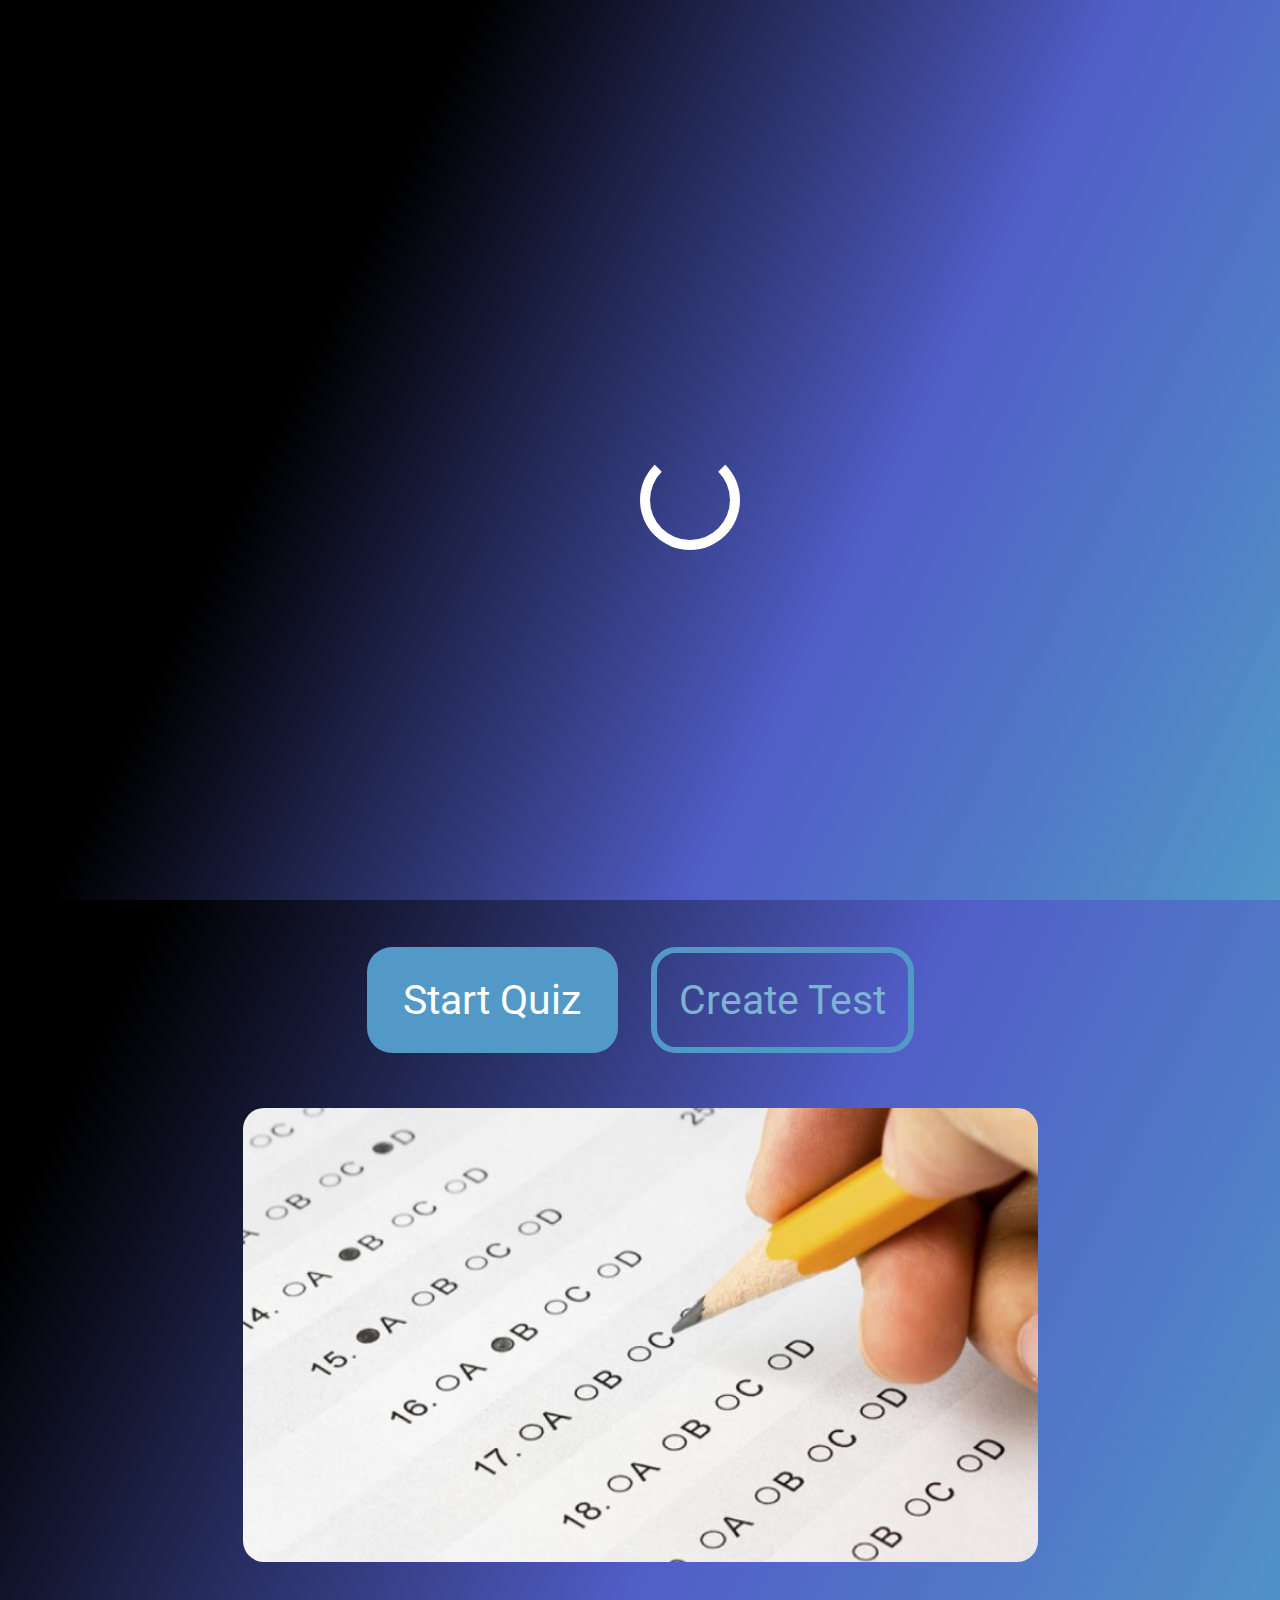
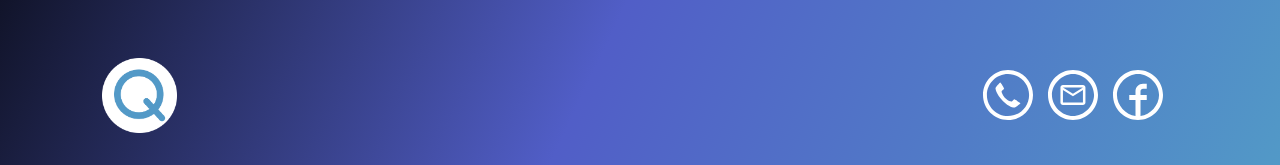
<file: index.html>
<!DOCTYPE html>
<html lang="en">
  <head>
    <meta charset="UTF-8" />
    <meta http-equiv="X-UA-Compatible" content="IE=edge" />
    <meta name="viewport" content="width=device-width, initial-scale=1.0" />
    <link rel="stylesheet" href="./css/style.css" />
    <link rel="shortcut icon" href="./images/logo.png" type="image/png" />
    <script defer src="./js/index.js"></script>
    <title>Luka's Quizzes</title>
  </head>
  <body>
    <header>
      <div class="center">
        <h1>
          <a href="index.html"
            ><img src="./images/logo.png" alt="Luka's Quizzes"
          /></a>
          <a href="index.html">luka's Quizzes</a>
        </h1>
        <div class="authorization">
          <button class="primary_button_link" data-login-btn>login</button>
          <button class="primary_button_link" data-sign-up-btn>sign up</button>
          <button data-profile-btn class="">profile</button>
          <div class="dropdown_menu">
            <ul>
              <li><a href="./pages/profile.html">profile</a></li>
              <li><a href="./pages/history.html">history</a></li>
              <li><button data-logout-btn>logout</button></li>
            </ul>
          </div>
        </div>
      </div>
      <dialog data-logout-dialog>
        <div class="wrapper">
          <h2>Are you sure you want to log out?</h2>
          <button data-confirm-logout class="primary_button_link">yes</button>
          <button data-cancel-logout class="secondary_button_link">no</button>
        </div>
      </dialog>
      <div data-auth-modal-container class="modal_container inactive">
        <div data-authorization-modal>
          <form data-sign-up-form class="inactive" method="get">
            <fieldset>
              <legend>sign up</legend>
              <label for="sign_up_username">enter username</label>
              <label for="sign_up_password">enter password</label>
              <label for="sign_up_repeat_password">repeat password</label>
              <input
                class="primary_input_field"
                type="text"
                id="sign_up_username"
                name="username"
                placeholder="enter Username"
                autocomplete="off"
              />
              <input
                required
                class="primary_input_field"
                type="password"
                id="sign_up_password"
                name="password"
                placeholder="enter Password"
                autocomplete="off"
              />
              <input
                required
                class="primary_input_field"
                type="password"
                id="sign_up_repeat_password"
                name="repeat_password"
                placeholder="repeat Password"
                autocomplete="off"
              />
              <div class="form__btns">
                <input
                  type="submit"
                  class="primary_button_link"
                  value="sign Up"
                />
                <div>
                  <p>already Have an account?</p>
                  <button data-to-login-btn>login</button>
                </div>
              </div>
            </fieldset>
          </form>
          <form data-login-form class="inactive" method="get">
            <fieldset>
              <legend>login</legend>
              <label for="login_username">enter username</label>
              <label for="login_password">enter password</label>
              <input
                class="primary_input_field"
                type="text"
                id="login_username"
                name="username"
                placeholder="enter Username"
                autocomplete="off"
              />
              <input
                required
                class="primary_input_field"
                type="password"
                id="login_password"
                name="password"
                placeholder="enter Password"
                autocomplete="off"
              />
              <div class="form__btns">
                <input
                  type="submit"
                  value="login"
                  class="primary_button_link"
                />
                <div>
                  <p>no Account?</p>
                  <button data-to-sign-up-btn>sign up</button>
                </div>
              </div>
            </fieldset>
          </form>
          <button data-close-modal>&times;</button>
        </div>
      </div>
    </header>
    <main>
      <section class="center">
        <div class="content">
          <h2>repetition Makes perfect</h2>
          <div class="content__links">
            <a href="./pages/quiz.php" class="primary_button_link"
              >start quiz</a
            >
            <a href="./pages/create.php" class="secondary_button_link"
              >create test</a
            >
          </div>
        </div>
        <div class="img-container">
          <img
            src="./images/multiple-choices.png"
            alt="Multiple choices test"
          />
        </div>
      </section>
    </main>
    <footer>
      <ul class="center">
        <li class="primary">
          <a href="./index.html">
            <img src="./images/logo.png" alt="Luka's Quizzes" />
          </a>
        </li>
        <li>
          <a
            href="tel:+995558555390"
            data-contact
            data-phone
            data-info="+995558555390"
            >phone</a
          >
        </li>
        <li>
          <a
            href="mailto:lucasbm789@gmail.com"
            data-contact
            data-email
            data-info="lucasbm789@gmail.com"
            >email</a
          >
        </li>
        <li>
          <a
            href="https://www.facebook.com/Lu.Kas10002/"
            target="blank"
            data-contact
            data-facebook
            >facebook</a
          >
        </li>
      </ul>
      <div class="bottom-border"></div>
      <div class="overlay inactive opaque"></div>
      <div data-spinner class="spinner inactive"></div>
      <div class="copy-message" data-copied-hint style="opacity: 0">
        <p>Copied to clipboard!</p>
      </div>
    </footer>
  </body>
</html>
</file>
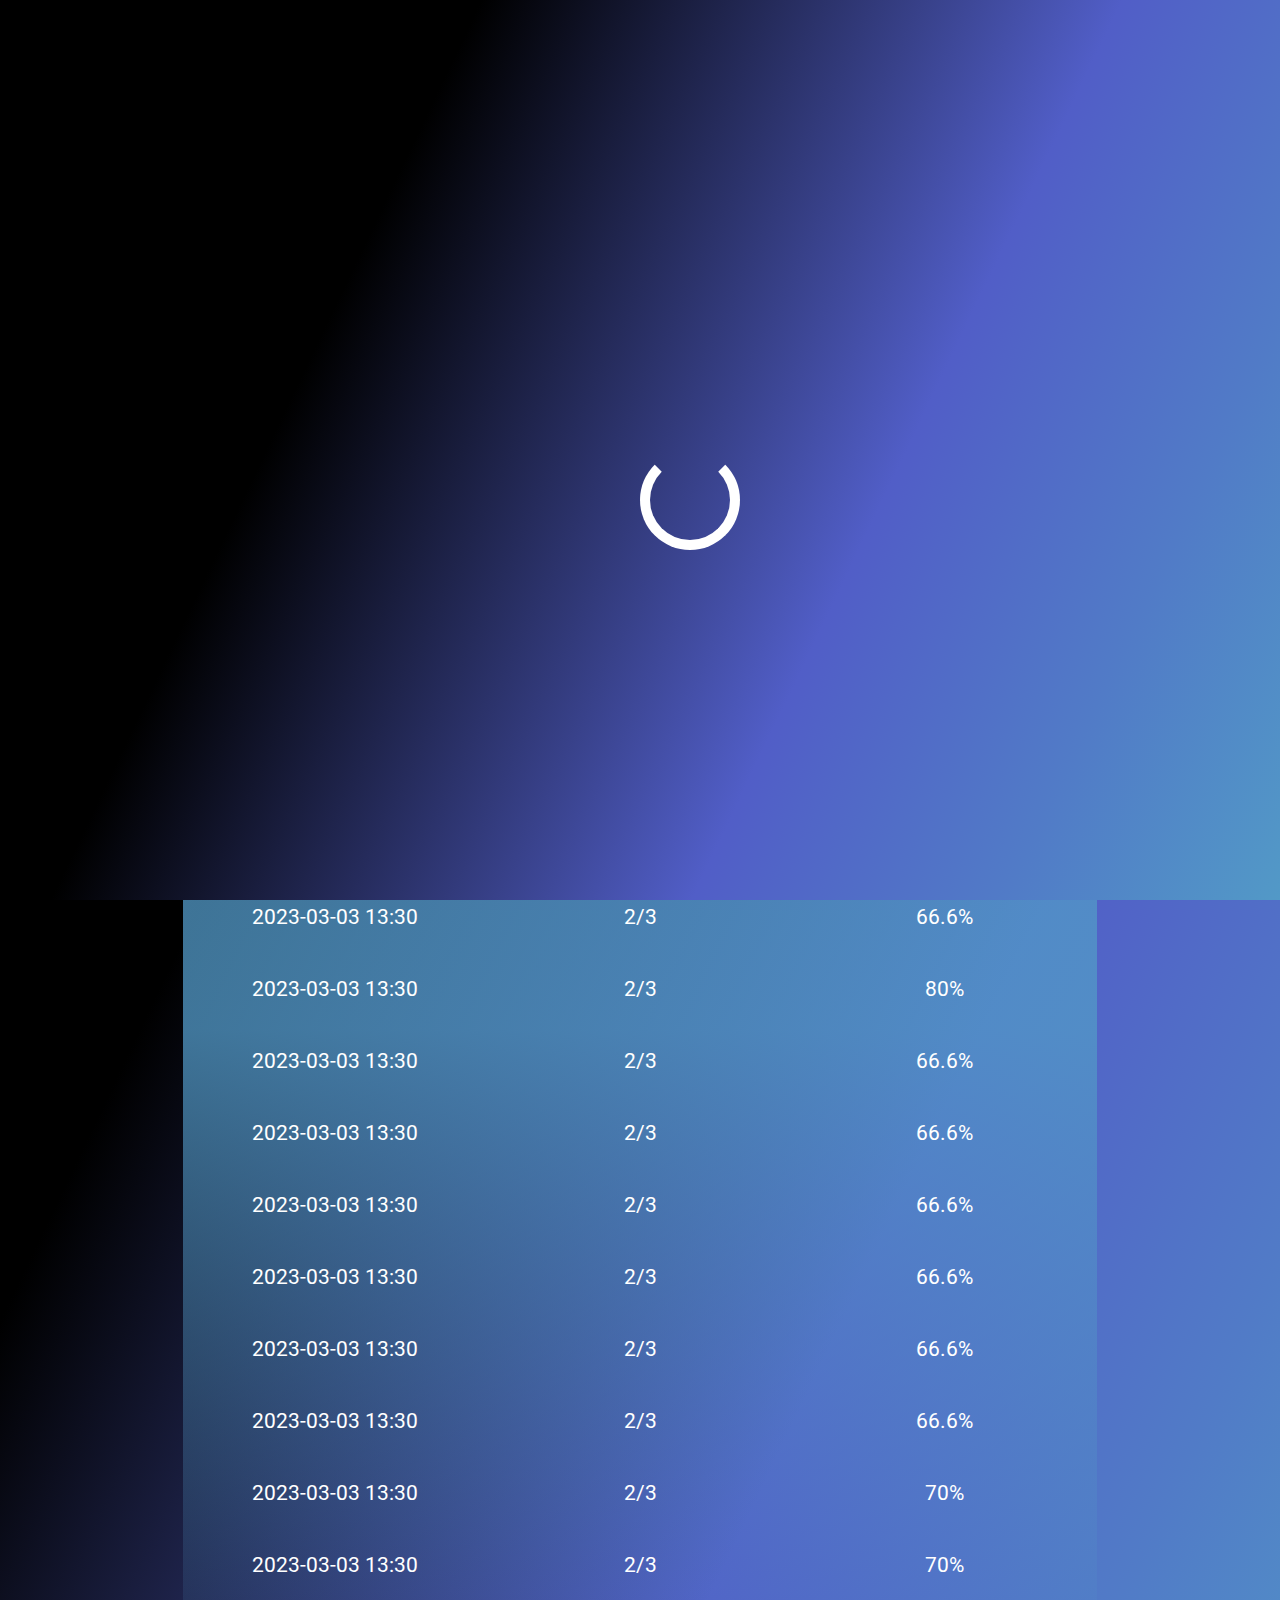
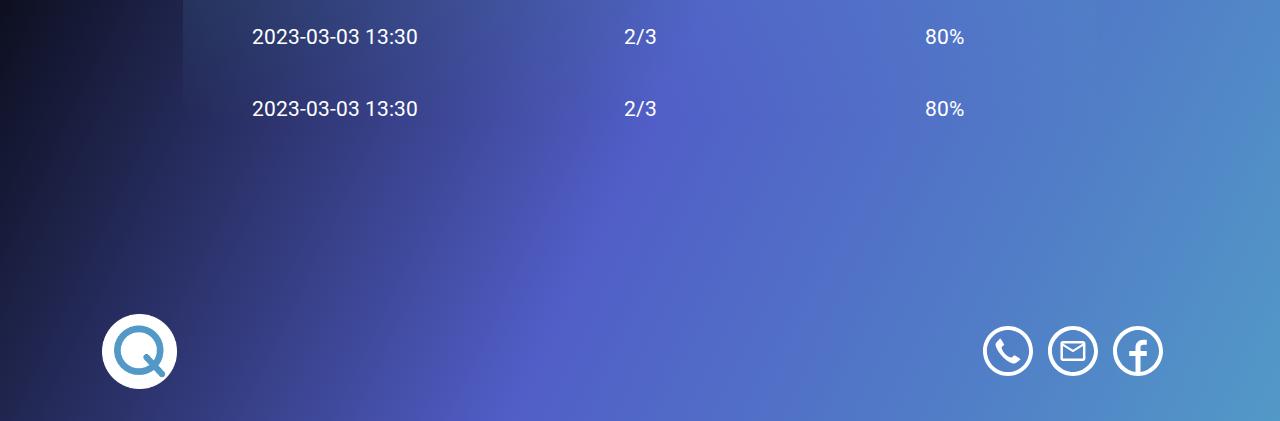
<file: pages/history.html>
<!DOCTYPE html>
<html lang="en">
  <head>
    <meta charset="UTF-8" />
    <meta http-equiv="X-UA-Compatible" content="IE=edge" />
    <meta name="viewport" content="width=device-width, initial-scale=1.0" />
    <link rel="stylesheet" href="../css/style.css" />
    <link rel="shortcut icon" href="../images/logo.png" type="image/png" />
    <script defer src="../js/index.js"></script>
    <title>History</title>
  </head>
  <body>
    <header>
      <div class="center">
        <h1>
          <a href="../index.html"
            ><img src="../images/logo.png" alt="Luka's Quizzes"
          /></a>
          <a href="../index.html">luka's Quizzes</a>
        </h1>
        <div class="authorization">
          <button data-profile-btn class="">profile</button>
          <div class="dropdown_menu">
            <ul>
              <li><a href="./profile.html">profile</a></li>
              <li><a href="#">history</a></li>
              <li><button data-logout-btn>logout</button></li>
            </ul>
          </div>
        </div>
      </div>
      <dialog data-logout-dialog>
        <div class="wrapper">
          <h2>Are you sure you want to log out?</h2>
          <button data-confirm-logout class="primary_button_link">yes</button>
          <button data-cancel-logout class="secondary_button_link">no</button>
        </div>
      </dialog>
    </header>
    <main class="center">
      <ul class="history__table">
        <li class="history__table__row--primary">
          <h2>date</h2>
          <h2>fraction</h2>
          <h2>%</h2>
        </li>
        <li class="history__table__row">
          <time datetime="2023-03-03 13:30">2023-03-03 13:30</time>
          <p>2/3</p>
          <p>66.6%</p>
        </li>
        <li class="history__table__row">
          <time datetime="2023-03-03 13:30">2023-03-03 13:30</time>
          <p>2/3</p>
          <p>66.6%</p>
        </li>
        <li class="history__table__row">
          <time datetime="2023-03-03 13:30">2023-03-03 13:30</time>
          <p>2/3</p>
          <p>66.6%</p>
        </li>
        <li class="history__table__row">
          <time datetime="2023-03-03 13:30">2023-03-03 13:30</time>
          <p>2/3</p>
          <p>80%</p>
        </li>
        <li class="history__table__row">
          <time datetime="2023-03-03 13:30">2023-03-03 13:30</time>
          <p>2/3</p>
          <p>66.6%</p>
        </li>
        <li class="history__table__row">
          <time datetime="2023-03-03 13:30">2023-03-03 13:30</time>
          <p>2/3</p>
          <p>66.6%</p>
        </li>
        <li class="history__table__row">
          <time datetime="2023-03-03 13:30">2023-03-03 13:30</time>
          <p>2/3</p>
          <p>66.6%</p>
        </li>
        <li class="history__table__row">
          <time datetime="2023-03-03 13:30">2023-03-03 13:30</time>
          <p>2/3</p>
          <p>66.6%</p>
        </li>
        <li class="history__table__row">
          <time datetime="2023-03-03 13:30">2023-03-03 13:30</time>
          <p>2/3</p>
          <p>66.6%</p>
        </li>
        <li class="history__table__row">
          <time datetime="2023-03-03 13:30">2023-03-03 13:30</time>
          <p>2/3</p>
          <p>66.6%</p>
        </li>
        <li class="history__table__row">
          <time datetime="2023-03-03 13:30">2023-03-03 13:30</time>
          <p>2/3</p>
          <p>70%</p>
        </li>
        <li class="history__table__row">
          <time datetime="2023-03-03 13:30">2023-03-03 13:30</time>
          <p>2/3</p>
          <p>70%</p>
        </li>
        <li class="history__table__row">
          <time datetime="2023-03-03 13:30">2023-03-03 13:30</time>
          <p>2/3</p>
          <p>80%</p>
        </li>
        <li class="history__table__row">
          <time datetime="2023-03-03 13:30">2023-03-03 13:30</time>
          <p>2/3</p>
          <p>80%</p>
        </li>
      </ul>
    </main>
    <footer>
      <ul class="center">
        <li class="primary">
          <a href="../index.html">
            <img src="../images/logo.png" alt="Luka's Quizzes" />
          </a>
        </li>
        <li>
          <a
            href="tel:+995558555390"
            data-contact
            data-phone
            data-info="+995558555390"
            >phone</a
          >
        </li>
        <li>
          <a
            href="mailto:lucasbm789@gmail.com"
            data-contact
            data-email
            data-info="lucasbm789@gmail.com"
            >email</a
          >
        </li>
        <li>
          <a
            href="https://www.facebook.com/Lu.Kas10002/"
            target="blank"
            data-contact
            data-facebook
            >facebook</a
          >
        </li>
      </ul>
      <div class="bottom-border"></div>
      <div class="overlay inactive opaque"></div>
      <div data-spinner class="spinner"></div>
      <div class="copy-message" data-copied-hint style="opacity: 0">
        <p>Copied to clipboard!</p>
      </div>
    </footer>
  </body>
</html>
</file>
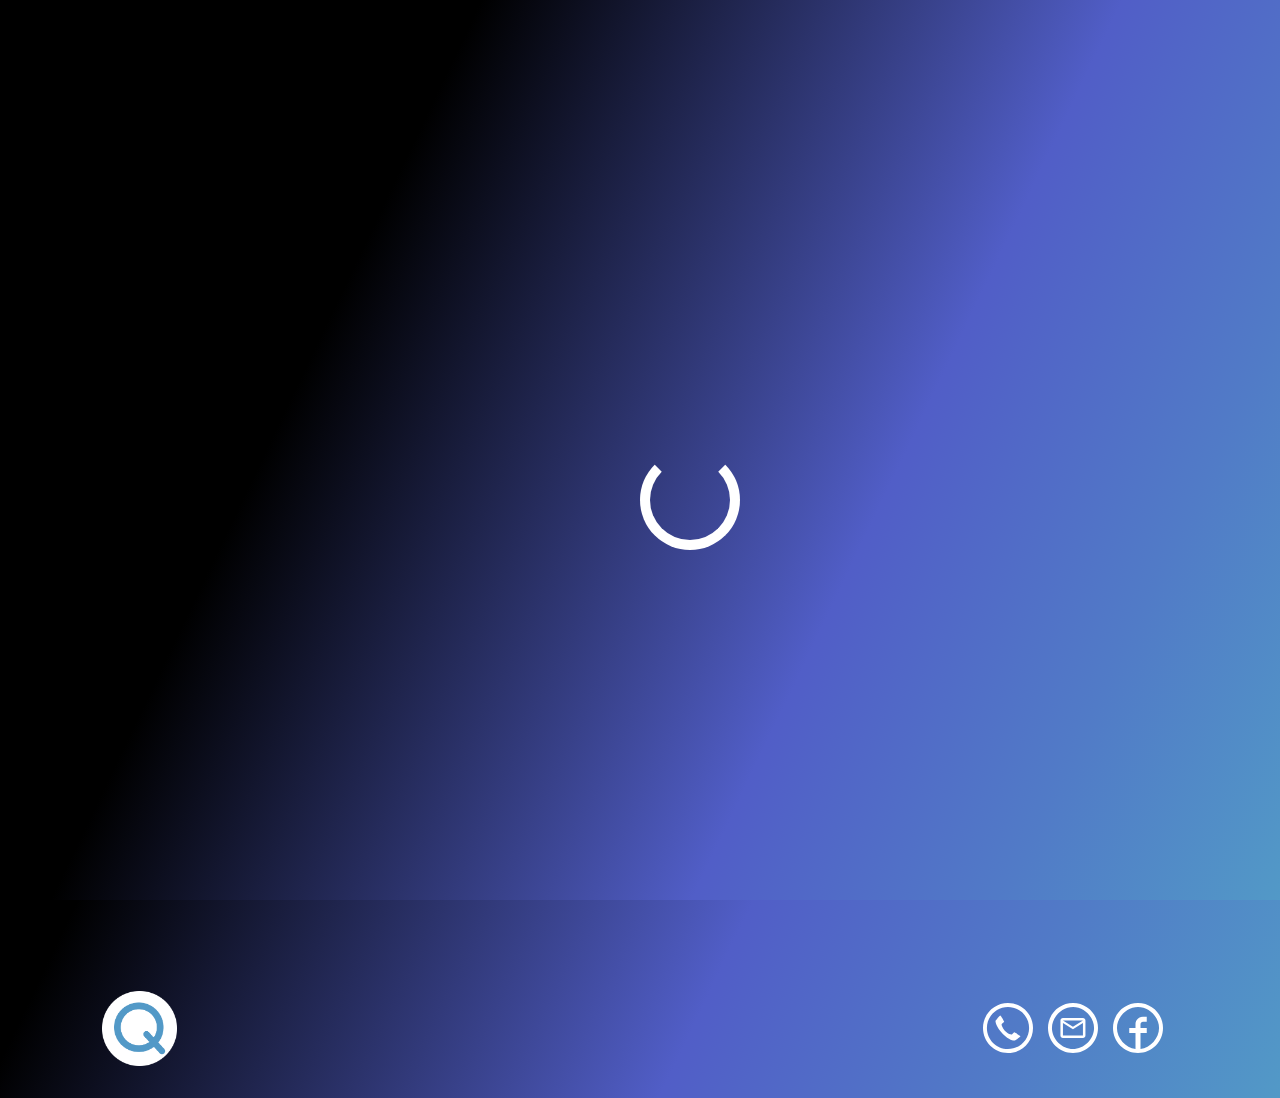
<file: pages/profile.html>
<!DOCTYPE html>
<html lang="en">
  <head>
    <meta charset="UTF-8" />
    <meta http-equiv="X-UA-Compatible" content="IE=edge" />
    <meta name="viewport" content="width=device-width, initial-scale=1.0" />
    <link rel="stylesheet" href="../css/style.css" />
    <link rel="shortcut icon" href="../images/logo.png" type="image/png" />
    <script defer src="../js/index.js"></script>
    <title>Profile</title>
  </head>
  <body>
    <header>
      <div class="center">
        <h1>
          <a href="../index.html"
            ><img src="../images/logo.png" alt="Luka's Quizzes"
          /></a>
          <a href="../index.html">luka's Quizzes</a>
        </h1>
        <div class="authorization">
          <button data-profile-btn class="">profile</button>
          <div class="dropdown_menu">
            <ul>
              <li><a href="#">profile</a></li>
              <li><a href="./history.html">history</a></li>
              <li><button data-logout-btn>logout</button></li>
            </ul>
          </div>
        </div>
      </div>
      <dialog data-logout-dialog>
        <div class="wrapper">
          <h2>Are you sure you want to log out?</h2>
          <button data-confirm-logout class="primary_button_link">yes</button>
          <button data-cancel-logout class="secondary_button_link">no</button>
        </div>
      </dialog>
    </header>
    <main class="center">
      <div class="profile__wrapper">
        <div class="profile__avatar__wrapper">
          <div>
            <h2>L</h2>
          </div>
        </div>
        <div class="profile__info">
          <h2>Luka.Bilbao</h2>
          <ul>
            <li>
              <dl>
                <dt>tests Created:</dt>
                <dd>15</dd>
              </dl>
            </li>
            <li>
              <dl>
                <dt>quizzes Answered:</dt>
                <dd>130/200</dd>
              </dl>
            </li>
          </ul>
        </div>
        <div class="progress__info">
          <dl>
            <dt>total Score</dt>
            <dd>70%</dd>
          </dl>
          <div class="progress-bar"></div>
        </div>
      </div>
    </main>
    <footer>
      <ul class="center">
        <li class="primary">
          <a href="../index.html">
            <img src="../images/logo.png" alt="Luka's Quizzes" />
          </a>
        </li>
        <li>
          <a
            href="tel:+995558555390"
            data-contact
            data-phone
            data-info="+995558555390"
            >phone</a
          >
        </li>
        <li>
          <a
            href="mailto:lucasbm789@gmail.com"
            data-contact
            data-email
            data-info="lucasbm789@gmail.com"
            >email</a
          >
        </li>
        <li>
          <a
            href="https://www.facebook.com/Lu.Kas10002/"
            target="blank"
            data-contact
            data-facebook
            >facebook</a
          >
        </li>
      </ul>
      <div class="bottom-border"></div>
      <div class="overlay inactive opaque"></div>
      <div data-spinner class="spinner"></div>
      <div class="copy-message" data-copied-hint style="opacity: 0">
        <p>Copied to clipboard!</p>
      </div>
    </footer>
  </body>
</html>
</file>
<file: css/style.css>
@font-face {
  font-family: 'Roboto';
  src: url('../fonts/Roboto/Roboto-Regular.ttf');
}
@font-face {
  font-family: 'Outfit';
  src: url('../fonts/Outfit/Outfit-Regular.ttf');
}
@font-face {
  font-family: 'Satisfy';
  src: url('../fonts/Satisfy/Satisfy-Regular.ttf');
}
.inactive {
  display: none !important;
}

.primary_button_link {
  display: inline-block;
  color: white;
  text-transform: capitalize;
  background: #5299c7;
  border-radius: 1.5625rem;
  text-align: center;
  transition: background 300ms ease-out;
}
.primary_button_link:hover {
  background: #1c587e;
}
.secondary_button_link {
  display: inline-block;
  color: rgb(127, 179, 211);
  text-transform: capitalize;
  background: rgba(0, 0, 0, 0);
  border-radius: 1.5625rem;
  text-align: center;
  transition: background 300ms ease-out;
  border: 0.375rem solid #5299c7;
}
.secondary_button_link:hover {
  color: white;
  background: #5299c7;
}

:root {
  font-size: 16px;
}

* {
  margin: 0;
  padding: 0;
  box-sizing: border-box;
}

body {
  background: linear-gradient(
      115.58deg,
      #000000 28.14%,
      #515ec7 65.61%,
      #517bc7 83.77%,
      #5299c7 100%
    )
    no-repeat;
  min-height: 100dvh;
  display: flex;
  flex-direction: column;
}

dialog {
  position: fixed;
  top: 50%;
  left: 50%;
  transform: translate(-50%, -50%);
  border: none;
  outline: none;
}

fieldset {
  all: unset;
}
fieldset legend {
  all: unset;
}

div.bottom-border {
  width: 100vw;
  height: 0.875rem;
  position: fixed;
  bottom: 0;
  z-index: 5;
  background: linear-gradient(
    90deg,
    #31719a 0%,
    #3e8dc0 35.42%,
    #64a4cd 64.06%,
    #8bbad9 100%
  );
}

button {
  all: unset;
  cursor: pointer;
}

a {
  all: unset;
  cursor: pointer;
}

.center {
  width: 84%;
  max-width: 1611px;
  margin: auto;
}

input {
  all: unset;
}

.primary_input_field {
  display: block;
  padding: 1rem 0.625rem 1rem 2.25rem;
  background: rgba(217, 217, 217, 0.4);
  font-family: 'Roboto';
  font-weight: normal;
  font-size: 1.75rem;
  line-height: 1.1785714286;
  color: black;
  border-radius: 1.0625rem;
  max-width: 100%;
}
.primary_input_field::-moz-placeholder {
  text-transform: capitalize;
  font-family: 'Roboto';
  font-weight: normal;
  font-size: 1.75rem;
  line-height: 1.1785714286;
  color: rgba(0, 0, 0, 0.24);
}
.primary_input_field::placeholder {
  text-transform: capitalize;
  font-family: 'Roboto';
  font-weight: normal;
  font-size: 1.75rem;
  line-height: 1.1785714286;
  color: rgba(0, 0, 0, 0.24);
}

li {
  list-style: none;
}

.copy-message {
  position: fixed;
  z-index: 7;
  margin: auto;
  bottom: 3.75rem;
  padding: 12px 15px;
  left: 50%;
  transform: translateX(-50%);
  border-radius: 15px;
  background: rgba(0, 0, 0, 0.368627451);
  opacity: 0;
  transition: opacity 300ms ease-out;
  -webkit-user-select: none;
  -moz-user-select: none;
  user-select: none;
  pointer-events: none;
}
.copy-message p {
  font-family: 'Roboto';
  font-weight: normal;
  font-size: 1rem;
  line-height: 1.25;
  color: white;
  text-align: center;
}

.shown {
  opacity: 1 !important;
}

.shaken {
  animation: shake 500ms linear 0s 1 forwards;
}

.raised {
  animation: raise 500ms linear 0s 1 forwards;
}

/*------------------------------ Header Start ------------------------------*/
header {
  padding-top: 4.875rem;
}
header div.center {
  display: flex;
  align-items: center;
  justify-content: space-between;
  flex-wrap: wrap;
}
header div.center h1 {
  display: flex;
  align-items: center;
}
header div.center h1 a {
  display: inline-block;
  color: white;
  text-transform: capitalize;
  font-family: 'Outfit';
  font-weight: normal;
  font-size: 5.3125rem;
  line-height: 1.2588235294;
  text-align: left;
  white-space: nowrap;
  margin-left: 1.3125rem;
}
header div.center h1 a img {
  max-width: 15.6875rem;
  aspect-ratio: 1/1;
}
header div.center .authorization > button:not([data-profile-btn]) {
  width: 15.6875rem;
  padding: 0.75rem 0;
  font-family: 'Roboto';
  font-weight: normal;
  font-size: 2.5625rem;
  line-height: 1.1707317073;
}
header
  div.center
  .authorization
  > button:not([data-profile-btn])
  + button:not([data-profile-btn]) {
  margin-left: 1.3125rem;
}
header div.center .authorization > button[data-profile-btn] {
  text-indent: -999999px;
  display: inline-block;
  background: url('../images/profile.png') no-repeat;
  width: 6.25rem;
  height: 5.534375rem;
  overflow: hidden;
  margin: auto;
}
header div.center .authorization.authorized {
  position: relative;
}
header div.center .authorization.authorized > button:not([data-profile-btn]) {
  display: none;
}
header div.center .authorization:not(.authorized) button[data-profile-btn] {
  display: none;
}
header div.center .authorization div.dropdown_menu {
  overflow: hidden;
  position: absolute;
  width: auto;
  left: 50%;
  top: 6.25rem;
  transform: translateX(-50%);
  z-index: 7;
}
header div.center .authorization div.dropdown_menu ul {
  height: 0;
  transition: height 300ms ease-out;
}
header div.center .authorization div.dropdown_menu ul li {
  width: 18.8125rem;
}
header div.center .authorization div.dropdown_menu ul li a,
header div.center .authorization div.dropdown_menu ul li button {
  background: white;
  display: inline-block;
  font-family: 'Roboto';
  font-weight: normal;
  font-size: 2.375rem;
  line-height: 1.1842105263;
  text-transform: capitalize;
  text-align: center;
  width: 100%;
  padding: 1.125rem 0;
  transition: background 300ms ease-out;
  -webkit-user-select: none;
  -moz-user-select: none;
  user-select: none;
}
header div.center .authorization div.dropdown_menu ul li a:hover,
header div.center .authorization div.dropdown_menu ul li button:hover {
  background: #d0d0d0;
}
header div.center .authorization div.dropdown_menu.active ul {
  height: calc(5.0625rem * 3);
}
header div.modal_container {
  width: 100vw;
  height: 100vh;
  top: 0;
  left: 0;
  display: flex;
  justify-content: center;
  align-items: center;
  position: fixed;
  z-index: 6;
}
header div.modal_container div[data-authorization-modal] {
  display: block;
  position: relative;
  background: white;
}
header div.modal_container div[data-authorization-modal] form {
  display: flex;
  flex-direction: column;
  align-items: center;
  margin: auto;
  margin: 4.25rem 9.375rem auto 9.375rem;
  width: auto;
  max-width: 70%;
}
header div.modal_container div[data-authorization-modal] form fieldset legend {
  text-transform: capitalize;
  font-family: 'Outfit';
  font-weight: normal;
  font-size: 5.4375rem;
  line-height: 1.2643678161;
  color: #5299c7;
  width: 100%;
  text-align: center;
  margin-bottom: 4rem;
}
header div.modal_container div[data-authorization-modal] form fieldset label {
  display: none;
}
header
  div.modal_container
  div[data-authorization-modal]
  form
  fieldset
  input.primary_input_field {
  width: calc(100% - 2.25rem);
}
header
  div.modal_container
  div[data-authorization-modal]
  form
  fieldset
  input.primary_input_field
  + input {
  margin-top: 4rem;
}
header
  div.modal_container
  div[data-authorization-modal]
  form
  fieldset
  div.form__btns {
  display: flex;
  margin-top: 3.0625rem;
  margin-bottom: 5.3125rem;
  justify-content: space-between;
  width: 100%;
  flex-wrap: wrap-reverse;
}
header
  div.modal_container
  div[data-authorization-modal]
  form
  fieldset
  div.form__btns
  input {
  width: 11.875rem;
  padding: 0.875rem 0;
  border-radius: 0.5rem;
  font-family: 'Roboto';
  font-weight: normal;
  font-size: 2rem;
  line-height: 1.1875;
  cursor: pointer;
  -webkit-user-select: none;
  -moz-user-select: none;
  user-select: none;
}
header
  div.modal_container
  div[data-authorization-modal]
  form
  fieldset
  div.form__btns
  input
  + div {
  margin-left: 3.125rem;
}
header
  div.modal_container
  div[data-authorization-modal]
  form
  fieldset
  div.form__btns
  div {
  display: flex;
  flex-direction: column;
  align-items: flex-end;
}
header
  div.modal_container
  div[data-authorization-modal]
  form
  fieldset
  div.form__btns
  div
  p {
  font-family: 'Roboto';
  font-weight: normal;
  font-size: 1rem;
  line-height: 1.1875;
  text-transform: capitalize;
  color: rgba(0, 0, 0, 0.33);
  white-space: nowrap;
}
header
  div.modal_container
  div[data-authorization-modal]
  form
  fieldset
  div.form__btns
  div
  p
  + button {
  margin-top: 0.5rem;
}
header
  div.modal_container
  div[data-authorization-modal]
  form
  fieldset
  div.form__btns
  div
  button {
  font-family: 'Roboto';
  font-weight: normal;
  font-size: 1.6875rem;
  line-height: 1.1851851852;
  color: #5299c7;
  text-transform: capitalize;
  text-decoration: underline;
  width: -moz-fit-content;
  width: fit-content;
}
header
  div.modal_container
  div[data-authorization-modal]
  button[data-close-modal] {
  position: absolute;
  top: 0;
  right: 0;
  display: inline-block;
  font-size: 6.25rem;
  line-height: 0.5;
  margin-right: 3.625rem;
  margin-top: 3.25rem;
  font-weight: bolder;
  color: #8f8f8f;
  -webkit-user-select: none;
  -moz-user-select: none;
  user-select: none;
}
header dialog[data-logout-dialog] {
  padding: 1.25rem 1.5625rem;
  border-radius: 1em;
  width: 25.625rem;
}
header dialog[data-logout-dialog] div.wrapper {
  display: grid;
  grid-template-columns: 1fr 1fr;
  grid-template-rows: 1fr 1fr;
  -moz-column-gap: 1em;
  column-gap: 1em;
  -moz-column-gap: 0.5em;
  column-gap: 0.5em;
  width: 100%;
}
header dialog[data-logout-dialog] div.wrapper h2 {
  font-family: 'Roboto';
  font-weight: normal;
  font-size: 1.5rem;
  line-height: 1.1666666667;
  grid-column-start: span 2;
}
header dialog[data-logout-dialog] div.wrapper button {
  font-family: 'Roboto';
  font-weight: normal;
  font-size: 1.5rem;
  line-height: 1.1666666667;
  padding: 0.9375rem 0;
}
header dialog[data-logout-dialog] div.wrapper button[data-cancel-logout] {
  padding: 0.5625rem 0;
}

/*------------------------------ Header End ------------------------------*/
/*------------------------------ Main Start ------------------------------*/
main section.center {
  display: flex;
  justify-content: space-between;
  margin-top: 7.5rem;
}
main section.center div.content {
  flex-grow: 1;
}
main section.center div.content h2 {
  font-family: 'Outfit';
  font-weight: lighter;
  font-size: 5.125rem;
  line-height: 1.256097561;
  color: white;
  text-transform: capitalize;
  text-align: center;
  white-space: break-spaces;
  max-width: 32.5rem;
  margin: auto;
}
main section.center div.content__links {
  width: -moz-fit-content;
  width: fit-content;
  margin: 3.4375rem auto;
}
main section.center div.content__links a {
  font-family: 'Roboto';
  font-weight: normal;
  font-size: 2.5625rem;
  line-height: 1.1707317073;
}
main section.center div.content__links a:first-of-type {
  width: 15.6875rem;
  padding: 1.8125rem 0;
}
main section.center div.content__links a:last-of-type {
  width: 15.6875rem;
  padding: 1.4375rem 0;
}
main section.center div.content__links a + a {
  margin-left: 1.8125rem;
}
main section.center div.img-container img {
  width: 49.6875rem;
  aspect-ratio: 795/454;
  border-radius: 1.3125rem;
}
main ul.history__table {
  width: 85%;
  max-width: 66.4375rem;
  min-height: 31.25rem;
  margin: 6.25rem auto auto auto;
  border-radius: 1.1875rem;
  background: linear-gradient(
    180deg,
    rgba(82, 153, 199, 0.76) 40.23%,
    rgba(82, 153, 199, 0) 100%
  );
}
main ul.history__table * {
  text-align: center;
  width: 100%;
  display: flex;
  justify-content: space-evenly;
}
main ul.history__table li.history__table__row {
  margin-top: 2.9375rem;
}
main ul.history__table li.history__table__row--primary {
  border-bottom: 2px white solid;
  position: sticky;
  top: 0;
  background: #5299c7;
  border-radius: 1.1875rem 1.1875rem 0 0;
}
main ul.history__table li.history__table__row--primary h2 {
  font-family: 'Roboto';
  font-weight: normal;
  font-size: 3.125rem;
  line-height: 1.18;
  text-transform: uppercase;
  color: white;
  padding: 2.8125rem 2%;
}
main ul.history__table li.history__table__row--primary h2:nth-child(2) {
  border-left: 2px white solid;
  border-right: 2px white solid;
}
main ul.history__table li.history__table__row time,
main ul.history__table li.history__table__row p {
  font-family: 'Roboto';
  font-weight: normal;
  font-size: 1.3125rem;
  line-height: 1.1904761905;
  color: white;
  padding: 0 2%;
}
main ul.history__table li.history__table__row:last-child {
  margin-bottom: 6.25rem;
}
main div.profile__wrapper {
  width: 75%;
  max-width: 53.125rem;
  display: flex;
  flex-wrap: wrap;
  margin: 6.25rem auto 0 auto;
  justify-content: space-between;
}
main div.profile__wrapper div.profile__avatar__wrapper div {
  width: 13.4375rem;
  aspect-ratio: 1/1;
  background: #5299c7;
  margin: auto;
  border-radius: 50%;
  display: flex;
  justify-content: center;
  align-items: center;
  box-shadow: 8px 9px 20px 0px;
}
main div.profile__wrapper div.profile__avatar__wrapper div h2 {
  font-family: 'Satisfy';
  font-weight: normal;
  font-size: 7.0625rem;
  line-height: 1.4424778761;
  color: white;
}
main div.profile__wrapper div.profile__avatar__wrapper + .profile__info {
  margin-left: 1.5625rem;
}
main div.profile__wrapper div.profile__info {
  max-width: 31.25rem;
}
main div.profile__wrapper div.profile__info h2 {
  font-family: 'Outfit';
  font-weight: normal;
  font-size: 5.9375rem;
  line-height: 1.2631578947;
  color: white;
  text-align: center;
  text-shadow: 0px 4px 4px rgba(0, 0, 0, 0.25);
}
main div.profile__wrapper div.profile__info ul {
  margin-top: 1.5625rem;
  display: flex;
  flex-wrap: wrap;
  flex-direction: column;
  width: 100%;
}
main div.profile__wrapper div.profile__info ul li dl {
  display: flex;
}
main div.profile__wrapper div.profile__info ul li dl dt,
main div.profile__wrapper div.profile__info ul li dl dd {
  font-family: 'Outfit';
  font-weight: normal;
  font-size: 2.25rem;
  line-height: 1.25;
  text-transform: capitalize;
  color: white;
  display: inline-block;
}
main div.profile__wrapper div.profile__info ul li dl dd {
  margin-left: auto;
}
main div.profile__wrapper div.progress__info {
  margin-top: 1.5625rem;
  width: 100%;
}
main div.profile__wrapper div.progress__info dl {
  display: flex;
  justify-content: space-between;
  align-items: center;
  margin-bottom: 0.9375rem;
}
main div.profile__wrapper div.progress__info dl dt,
main div.profile__wrapper div.progress__info dl dd {
  color: white;
}
main div.profile__wrapper div.progress__info dl dt {
  font-family: 'Outfit';
  font-weight: normal;
  font-size: 2.25rem;
  line-height: 1.25;
  text-transform: capitalize;
}
main div.profile__wrapper div.progress__info dl dd {
  font-family: 'Outfit';
  font-weight: normal;
  font-size: 1.8125rem;
  line-height: 1.275862069;
}
main div.profile__wrapper div.progress__info div.progress-bar {
  width: 100%;
  height: 16px;
  background: white;
  border-radius: 9px;
}
main div.profile__wrapper div.progress__info div.progress-bar::after {
  display: inline-block;
  content: '';
  background: #5299c7;
  width: 70%;
  height: 100%;
  border-radius: 9px;
}
main section {
  margin-top: 4.6875rem;
  width: 100%;
}
main section h2[data-score] {
  color: white;
  font-family: 'Outfit';
  font-weight: normal;
  font-size: 2rem;
  line-height: 1.125;
  text-align: center;
}
main section ul[data-question-balls] {
  width: 31.25rem;
  position: relative;
  left: 50%;
  transform: translateX(-50%);
  display: flex;
  flex-wrap: wrap;
  justify-content: space-between;
  margin-bottom: 3.125rem;
}
main section ul[data-question-balls] li {
  width: 1.25rem;
  aspect-ratio: 1/1;
  background: white;
  border-radius: 50%;
  transition: all 300ms ease-out;
  margin-top: 1.5625rem;
}
main section ul[data-question-balls] li + li {
  margin-left: 0.625rem;
}
main section ul[data-question-balls] li.correct {
  background: #86d7b0;
}
main section ul[data-question-balls] li.incorrect {
  background: #f68b8b;
}
main section ul[data-question-balls] li.current {
  transform: translateY(-50%) scale(125%);
}
main section ul[data-quizzes] {
  display: flex;
  width: 31.25rem;
  overflow: hidden;
  height: -moz-fit-content;
  height: fit-content;
  margin: auto;
}
main section ul[data-quizzes] > li {
  display: grid;
  grid-template-columns: 1fr;
  grid-template-rows: 0fr;
  border-radius: 0.9375rem;
  background: white;
  width: 100%;
  flex-shrink: 0;
  height: -moz-fit-content;
  height: fit-content;
  transition: transform 500ms linear 0s, grid-template-rows 1.2s ease-out 500ms;
}
main section ul[data-quizzes] > li + li {
  margin-left: 2rem;
}
main section ul[data-quizzes] > li.expanded {
  grid-template-rows: 1fr;
}
main section ul[data-quizzes] > li div.test_wrapper {
  overflow: hidden;
}
main section ul[data-quizzes] > li div.test_wrapper div.question {
  background: #5299c7;
  padding: 3.125rem 1.5625rem;
  border-radius: 0.9375rem;
  display: flex;
  flex-direction: column;
  align-items: center;
}
main section ul[data-quizzes] > li div.test_wrapper div.question h2 + img {
  margin-top: 1.5625rem;
}
main section ul[data-quizzes] > li div.test_wrapper div.question h2 {
  font-family: 'Outfit';
  font-weight: normal;
  font-size: 2rem;
  line-height: 1.125;
  color: white;
  text-align: center;
}
main section ul[data-quizzes] > li div.test_wrapper div.question img {
  width: 12.5rem;
  aspect-ratio: 3/2;
  -o-object-fit: contain;
  object-fit: contain;
}
main section ul[data-quizzes] > li div.test_wrapper ul li {
  width: 80%;
  margin: auto;
  position: relative;
}
main section ul[data-quizzes] > li div.test_wrapper ul li:first-of-type button {
  margin-top: 3.125rem;
}
main section ul[data-quizzes] > li div.test_wrapper ul li:last-of-type button {
  margin-bottom: 3.125rem;
}
main section ul[data-quizzes] > li div.test_wrapper ul li + li button {
  margin-top: 1.875rem;
}
main section ul[data-quizzes] > li div.test_wrapper ul li button {
  display: inline-block;
  width: calc(100% - 2.5rem);
  border-radius: 0.9375rem;
  background: rgba(0, 0, 0, 0.08);
  padding: 0.9375rem 0 0.9375rem 2.5rem;
  font-family: 'Roboto';
  font-weight: normal;
  font-size: 1.25rem;
  line-height: 1.2;
  position: relative;
  text-transform: capitalize;
  transition: background 150ms ease-out;
  -webkit-user-select: none;
  -moz-user-select: none;
  user-select: none;
}
main section ul[data-quizzes] > li div.test_wrapper ul li button.correct {
  background: #86d7b0;
}
main section ul[data-quizzes] > li div.test_wrapper ul li button.incorrect {
  background: #f68b8b;
}
main section ul[data-quizzes] > li div.test_wrapper ul li button::before {
  content: '';
  display: inline-block;
  width: 1.25rem;
  aspect-ratio: 1/1;
  background: white;
  border-radius: 50%;
  position: absolute;
  left: 0;
  top: 50%;
  transform: translate(0.625rem, -50%);
  background: white;
}
main section ul[data-quizzes] > li div.test_wrapper ul li button.chosen::after {
  display: inline-block;
}
main section ul[data-quizzes] > li div.test_wrapper ul li button::after {
  content: '';
  display: none;
  width: 0.9375rem;
  aspect-ratio: 1/1;
  background: white;
  border-radius: 50%;
  position: absolute;
  left: 0;
  top: 50%;
  transform: translate(0.78125rem, -50%);
  background: #5299c7;
}
main section ul[data-quizzes] > li div.test_wrapper ul li button:enabled:hover {
  background: rgba(0, 0, 0, 0.12);
}
main section ul[data-quizzes] > li div.test_wrapper ul li button:disabled {
  opacity: 0.8;
  cursor: not-allowed;
}
main section button.primary_button_link {
  position: relative;
  padding: 1.5625rem 0;
  width: 31.25rem;
  left: 50%;
  transform: translateX(-50%);
  font-family: 'Roboto';
  font-weight: normal;
  font-size: 1.25rem;
  line-height: 1.2;
  margin-top: 3.125rem;
  -webkit-user-select: none;
  -moz-user-select: none;
  user-select: none;
}
main section button.primary_button_link:disabled {
  opacity: 0.8;
  cursor: not-allowed;
}
main section button.primary_button_link:disabled:hover {
  background: #5299c7;
}
main form[data-create-test-form] {
  margin-top: 6.25rem;
  width: 100%;
}
main form[data-create-test-form]:invalid fieldset input.primary_button_link {
  cursor: not-allowed;
  opacity: 0.7;
}
main
  form[data-create-test-form]:invalid
  fieldset
  input.primary_button_link:hover {
  background: #5299c7;
}
main form[data-create-test-form] fieldset {
  width: 60%;
  max-width: 37.5rem;
  margin: auto;
  display: flex;
  flex-direction: column;
}
main form[data-create-test-form] fieldset legend {
  font-family: 'Outfit';
  font-weight: normal;
  font-size: 3.125rem;
  line-height: 1.08;
  color: white;
  text-align: center;
  text-transform: capitalize;
  margin-bottom: 3.125rem;
}
main form[data-create-test-form] fieldset label {
  display: none;
}
main form[data-create-test-form] fieldset input.primary_input_field {
  background: white;
}
main form[data-create-test-form] fieldset div.option_wrapper {
  margin-top: 0.9375rem;
  display: flex;
  justify-content: space-between;
  align-items: center;
}
main
  form[data-create-test-form]
  fieldset
  div.option_wrapper
  input.primary_input_field {
  display: inline-block;
  width: 80%;
}
main
  form[data-create-test-form]
  fieldset
  div.option_wrapper
  input[type='radio'] {
  display: flex;
  justify-content: center;
  align-items: center;
  background: white;
  width: 1.875rem;
  border-radius: 50%;
  aspect-ratio: 1/1;
  cursor: pointer;
}
main
  form[data-create-test-form]
  fieldset
  div.option_wrapper
  input[type='radio']:checked::before {
  content: '';
  display: inline-block;
  background: #5299c7;
  width: 1.4375rem;
  aspect-ratio: 1/1;
  position: absolute;
  border-radius: 50%;
}
main form[data-create-test-form] fieldset input.primary_button_link {
  padding: 1.5rem 0;
  font-family: 'Roboto';
  font-weight: normal;
  font-size: 1.25rem;
  line-height: 1.2;
  cursor: pointer;
}
main form[data-create-test-form] fieldset input.primary_button_link:disabled {
  cursor: not-allowed;
  opacity: 0.7;
}
main form[data-create-test-form] fieldset label.img_input {
  cursor: pointer;
  position: relative;
  margin: 1.5625rem 0;
  padding: 1.5rem 0.9375rem;
  border: #5299c7 dashed 3px;
  border-radius: 1.5625rem;
  cursor: pointer;
  font-family: 'Roboto';
  font-weight: normal;
  font-size: 1.25rem;
  line-height: 1.2;
  transition: background 300ms ease-out;
  display: flex;
  justify-content: center;
}
main form[data-create-test-form] fieldset label.img_input:hover {
  background: rgba(255, 255, 255, 0.253);
}
main form[data-create-test-form] fieldset label.img_input input[type='file'] {
  display: inline-block;
  margin: auto;
  color: white;
  width: -moz-fit-content;
  width: fit-content;
}
main
  form[data-create-test-form]
  fieldset
  label.img_input
  input[type='file']::file-selector-button {
  all: unset;
  display: inline-block;
  padding: 0.9375rem 0.625rem;
  color: white;
  width: auto;
  margin-right: 1.5625rem;
  text-transform: capitalize;
  background: #5299c7;
  border-radius: 0.3125rem;
  cursor: pointer;
}

/*------------------------------ Main End ------------------------------*/
/*------------------------------ Footer Start ------------------------------*/
footer {
  margin-top: auto;
}
footer ul.center {
  display: flex;
  justify-content: flex-end;
  align-items: center;
  margin-top: 5.75rem;
  margin-bottom: 1.75rem;
  flex-wrap: wrap;
}
footer ul.center li {
  display: inline-block;
}
footer ul.center li:first-of-type {
  width: 4.6875rem;
  margin-right: auto;
}
footer ul.center li:first-of-type a img {
  width: 100%;
  aspect-ratio: 1/1;
}
footer ul.center li a {
  display: inline-block;
  transition: color 150ms ease-out;
}
footer ul.center li a[data-contact] {
  aspect-ratio: 1/1;
  width: 3.125rem;
  overflow: hidden;
  margin-right: 0.9375rem;
}
footer ul.center li a[data-contact][data-phone]::before {
  background: url('../images/phone.svg') no-repeat;
  background-size: 3.125rem 3.125rem;
}
footer ul.center li a[data-contact][data-email]::before {
  background: url('../images/email.svg') no-repeat;
  background-size: 3.125rem 3.125rem;
}
footer ul.center li a[data-contact][data-facebook]::before {
  background: url('../images/facebook.svg') no-repeat;
  background-size: 3.125rem 3.125rem;
}
footer ul.center li a[data-contact]::before {
  content: '';
  display: inline-block;
  width: 3.125rem;
  aspect-ratio: 1/1;
  filter: invert(100%);
  transition: filter 150ms ease-out;
}
footer ul.center li a[data-contact]:hover::before {
  filter: invert(85%);
}
footer div.overlay {
  position: fixed;
  top: 0;
  left: 0;
  width: 100%;
  height: 100%;
  z-index: 5;
  background: linear-gradient(
      115.58deg,
      #000000 28.14%,
      #515ec7 65.61%,
      #517bc7 83.77%,
      #5299c7 100%
    )
    no-repeat;
  opacity: 0;
}
footer div.overlay.inactive {
  display: none;
}
footer div.overlay.opaque {
  opacity: 1;
}
footer div.spinner {
  position: fixed;
  width: 6.25rem;
  aspect-ratio: 1/1;
  top: 50%;
  left: 50%;
  z-index: 6;
  border: 10px solid white;
  border-top: 10px solid rgba(0, 0, 0, 0);
  border-radius: 50%;
  animation: spinner 1.5s linear 0s infinite forwards;
}

/*------------------------------ Footer End ------------------------------*/
/*------------------------------ Media Queries Start ------------------------------*/
@media screen and (max-width: 1645px) {
  header div.center {
    flex-direction: column;
    align-items: center;
  }
  header div.center h1 + .authorization {
    margin-top: 1.5625rem;
  }
  main section.center {
    flex-wrap: wrap;
    flex-direction: column;
    align-items: center;
  }
  main section.center div.img-container img {
    margin: auto;
  }
}
@media screen and (max-width: 1167px) {
  main div.profile__wrapper {
    flex-direction: column;
    align-items: center;
  }
  main div.profile__wrapper div.profile__avatar__wrapper + .profile__info {
    margin: 0;
  }
}
@media screen and (max-width: 1050px) {
  header div.center .authorization {
    align-self: stretch;
    display: flex;
  }
  header div.center .authorization > button:not([data-profile-btn]) {
    flex-grow: 1;
  }
}
@media screen and (max-width: 1040px) {
  .center {
    width: 95%;
  }
}
@media screen and (max-width: 900px) {
  header div.center h1 a img {
    max-width: 7.8125rem;
  }
  main div.history__table {
    width: 100%;
  }
}
@media screen and (max-width: 854px) {
  main section.center div.img-container img {
    width: 100%;
    margin: 0;
  }
  main ul.history__table li.history__table__row--primary h2 {
    font-size: 1.5rem;
    line-height: 1.1666666667;
  }
  main ul.history__table li.history__table__row time,
  main ul.history__table li.history__table__row p {
    font-size: 1rem;
    line-height: 1.25;
  }
}
@media screen and (max-width: 760px) {
  header div.center h1 a {
    font-size: 4.5rem;
    line-height: 1;
  }
  main div.profile__wrapper div.profile__avatar__wrapper div {
    width: 9.375rem;
  }
  main div.profile__wrapper div.profile__avatar__wrapper div h2 {
    font-size: 3.75rem;
    line-height: 1.0666666667;
  }
  main div.profile__wrapper div.profile__avatar__wrapper + div.profile__info {
    margin-top: 1.5625rem;
  }
  main div.profile__wrapper div.profile__info h2 {
    font-size: 3.125rem;
    line-height: 1.08;
  }
  main div.profile__wrapper div.profile__info ul li dl dt,
  main div.profile__wrapper div.profile__info ul li dl dd {
    font-size: 1.2rem;
    line-height: 1.2083333333;
  }
  main form[data-create-test-form] fieldset {
    width: 90%;
  }
}
@media screen and (max-width: 730px) {
  header div.modal_container {
    justify-content: flex-start;
  }
  header div.modal_container div[data-authorization-modal] {
    width: 100%;
  }
  header div.modal_container div[data-authorization-modal] form {
    margin-left: auto;
    margin-right: auto;
  }
  header
    div.modal_container
    div[data-authorization-modal]
    form
    fieldset
    div.form__btns {
    flex-direction: column;
  }
  header
    div.modal_container
    div[data-authorization-modal]
    form
    fieldset
    div.form__btns
    div {
    align-self: flex-start;
    order: -1;
  }
  header
    div.modal_container
    div[data-authorization-modal]
    form
    fieldset
    div.form__btns
    div
    button {
    align-self: flex-end;
  }
  header
    div.modal_container
    div[data-authorization-modal]
    form
    fieldset
    div.form__btns
    input {
    width: 100%;
  }
  header
    div.modal_container
    div[data-authorization-modal]
    form
    fieldset
    div.form__btns
    input
    + div {
    margin-bottom: 1.25rem;
  }
}
@media screen and (max-width: 640px) {
  header div.center h1 {
    flex-direction: column;
  }
  header div.center h1 a {
    white-space: normal;
    text-align: center;
    margin-left: 0;
  }
}
@media screen and (max-width: 595px) {
  header
    div.modal_container
    div[data-authorization-modal]
    form
    fieldset
    legend {
    font-size: 3.125rem;
    line-height: 1;
  }
  header
    div.modal_container
    div[data-authorization-modal]
    form
    fieldset
    input.primary_input_field {
    font-size: 1.25rem;
    line-height: 1.2;
  }
  header
    div.modal_container
    div[data-authorization-modal]
    form
    fieldset
    input.primary_input_field::-moz-placeholder {
    font-size: 1.25rem;
    line-height: 1.2;
  }
  header
    div.modal_container
    div[data-authorization-modal]
    form
    fieldset
    input.primary_input_field::placeholder {
    font-size: 1.25rem;
    line-height: 1.2;
  }
  header
    div.modal_container
    div[data-authorization-modal]
    form
    fieldset
    input.primary_input_field
    + input {
    margin-top: 2rem;
  }
  header
    div.modal_container
    div[data-authorization-modal]
    form
    fieldset
    div.form__btns
    div
    p {
    font-size: 0.75rem;
    line-height: 1.3333333333;
  }
  header
    div.modal_container
    div[data-authorization-modal]
    form
    fieldset
    div.form__btns
    div
    button {
    font-size: 1rem;
    line-height: 1.25;
  }
  header
    div.modal_container
    div[data-authorization-modal]
    form
    fieldset
    div.form__btns
    input {
    font-size: 1.25rem;
    line-height: 1.2;
  }
  header
    div.modal_container
    div[data-authorization-modal]
    button[data-close-modal] {
    margin-right: 2.1875rem;
    zoom: 0.6;
  }
  main section.center div.content h2 {
    font-size: 4.5rem;
    line-height: 1;
  }
  main section.center div.content__links {
    display: flex;
    flex-direction: column;
    align-items: center;
    width: 100%;
  }
  main section.center div.content__links a:first-of-type,
  main section.center div.content__links a:last-of-type {
    margin: 1.875rem 0 0 0;
    width: 100%;
  }
  main section.center div.content__links a:last-of-type {
    width: calc(100% - 0.75rem);
  }
}
@media screen and (max-width: 580px) {
  header div.center .authorization {
    flex-direction: column;
  }
  header div.center .authorization > button:not([data-profile-btn]) {
    flex-basis: 100%;
    width: 100%;
  }
  header
    div.center
    .authorization
    > button:not([data-profile-btn])
    + button:not([data-profile-btn]) {
    margin-left: 0;
    margin-top: 1.5625rem;
  }
  header dialog[data-logout-dialog] {
    width: 18.75rem;
    padding: 0.625rem 0.9375rem;
  }
  header dialog[data-logout-dialog] div.wrapper h2 {
    font-size: 1rem;
    line-height: 1.25;
  }
  header dialog[data-logout-dialog] div.wrapper button {
    font-size: 1rem;
    line-height: 1.25;
  }
}
@media screen and (max-width: 565px) {
  main section ul[data-question-balls] {
    width: 100%;
  }
  main section ul[data-quizzes] {
    width: 100%;
  }
  main section button.primary_button_link {
    width: 100%;
  }
}
@media screen and (max-width: 425px) {
  main ul.history__table li.history__table__row--primary h2 {
    font-size: 1rem;
    line-height: 1.25;
  }
  main ul.history__table li.history__table__row time,
  main ul.history__table li.history__table__row p {
    font-size: 0.75rem;
    line-height: 1.3333333333;
  }
  main form[data-create-test-form] fieldset legend {
    font-size: 2.5rem;
    line-height: 1.1;
  }
  main
    form[data-create-test-form]
    fieldset
    div.option_wrapper
    input.primary_input_field {
    padding-left: 1.125rem;
  }
  main form[data-create-test-form] fieldset input {
    font-size: 1rem;
    line-height: 1.25;
  }
  main form[data-create-test-form] fieldset input::-moz-placeholder {
    font-size: 1rem;
    line-height: 1.25;
  }
  main form[data-create-test-form] fieldset input::placeholder {
    font-size: 1rem;
    line-height: 1.25;
  }
  main form[data-create-test-form] fieldset label.img_input input[type='file'] {
    font-size: 0.9375rem;
    line-height: 1.3333333333;
  }
  main
    form[data-create-test-form]
    fieldset
    label.img_input
    input[type='file']::file-selector-button {
    margin-right: 1.25rem;
  }
  footer ul.center li:first-of-type + li {
    margin-left: 1.5625rem;
  }
}
@media screen and (max-width: 380px) {
  header div.center .authorization div.dropdown_menu ul li {
    width: 15.875rem;
  }
  header div.center .authorization div.dropdown_menu ul li a,
  header div.center .authorization div.dropdown_menu ul li button {
    font-size: 1.5rem;
    line-height: 1.1666666667;
  }
  header div.center .authorization div.dropdown_menu.active ul {
    height: calc(4rem * 3);
  }
  header
    div.modal_container
    div[data-authorization-modal]
    form
    fieldset
    input.primary_input_field {
    font-size: 1rem;
    line-height: 1.25;
  }
  header
    div.modal_container
    div[data-authorization-modal]
    form
    fieldset
    input.primary_input_field::-moz-placeholder {
    font-size: 1rem;
    line-height: 1.25;
  }
  header
    div.modal_container
    div[data-authorization-modal]
    form
    fieldset
    input.primary_input_field::placeholder {
    font-size: 1rem;
    line-height: 1.25;
  }
  main section.center div.content {
    flex-grow: 0;
    width: 100%;
  }
  main section.center div.content h2 {
    font-size: 3.25rem;
    line-height: 1;
  }
  main section.center div.img-container img {
    width: 100%;
    margin: 0;
  }
  main div.profile__wrapper div.profile__avatar__wrapper div {
    width: 6.25rem;
  }
  main div.profile__wrapper div.profile__avatar__wrapper div h2 {
    font-size: 2.5rem;
    line-height: 1.1;
  }
  main div.profile__wrapper div.profile__info {
    width: 100%;
  }
  main div.profile__wrapper div.profile__info h2 {
    font-size: 2rem;
    line-height: 1.125;
  }
  main div.profile__wrapper div.profile__info ul {
    width: 100%;
  }
  main div.profile__wrapper div.profile__info ul li dl dt,
  main div.profile__wrapper div.profile__info ul li dl dd {
    font-size: 1rem;
    line-height: 1.5;
  }
  main div.profile__wrapper div.progress__info dl dt {
    font-family: 'Outfit';
    font-weight: normal;
    font-size: 1.625rem;
    line-height: 1.1538461538;
  }
  main div.profile__wrapper div.progress__info dl dd {
    font-family: 'Outfit';
    font-weight: normal;
    font-size: 1.25rem;
    line-height: 1.2;
  }
}
@media screen and (max-height: 760px) {
  header div.modal_container {
    align-items: flex-start;
    overflow-y: scroll;
  }
}
/*------------------------------ Media Queries End ------------------------------*/
/*------------------------------ Animations Start ------------------------------*/
@keyframes spinner {
  from {
    transform: translate(-50%, -50%) rotate(45deg);
  }
  to {
    transform: translate(-50%, -50%) rotate(405deg);
  }
}
@keyframes shake {
  0% {
    transform: translateX(0);
  }
  25% {
    transform: translateX(5%);
  }
  50% {
    transform: translateX(-5%);
  }
  75% {
    transform: translateX(5%);
  }
  100% {
    transform: translateX(0);
  }
}
@keyframes raise {
  0% {
    transform: translateY(0) scale(100%);
  }
  50% {
    transform: translateY(-7%) scale(105%);
  }
  0% {
    transform: translateY(0) scale(100%);
  }
}
/*------------------------------ Animations End ------------------------------*/
</file>
